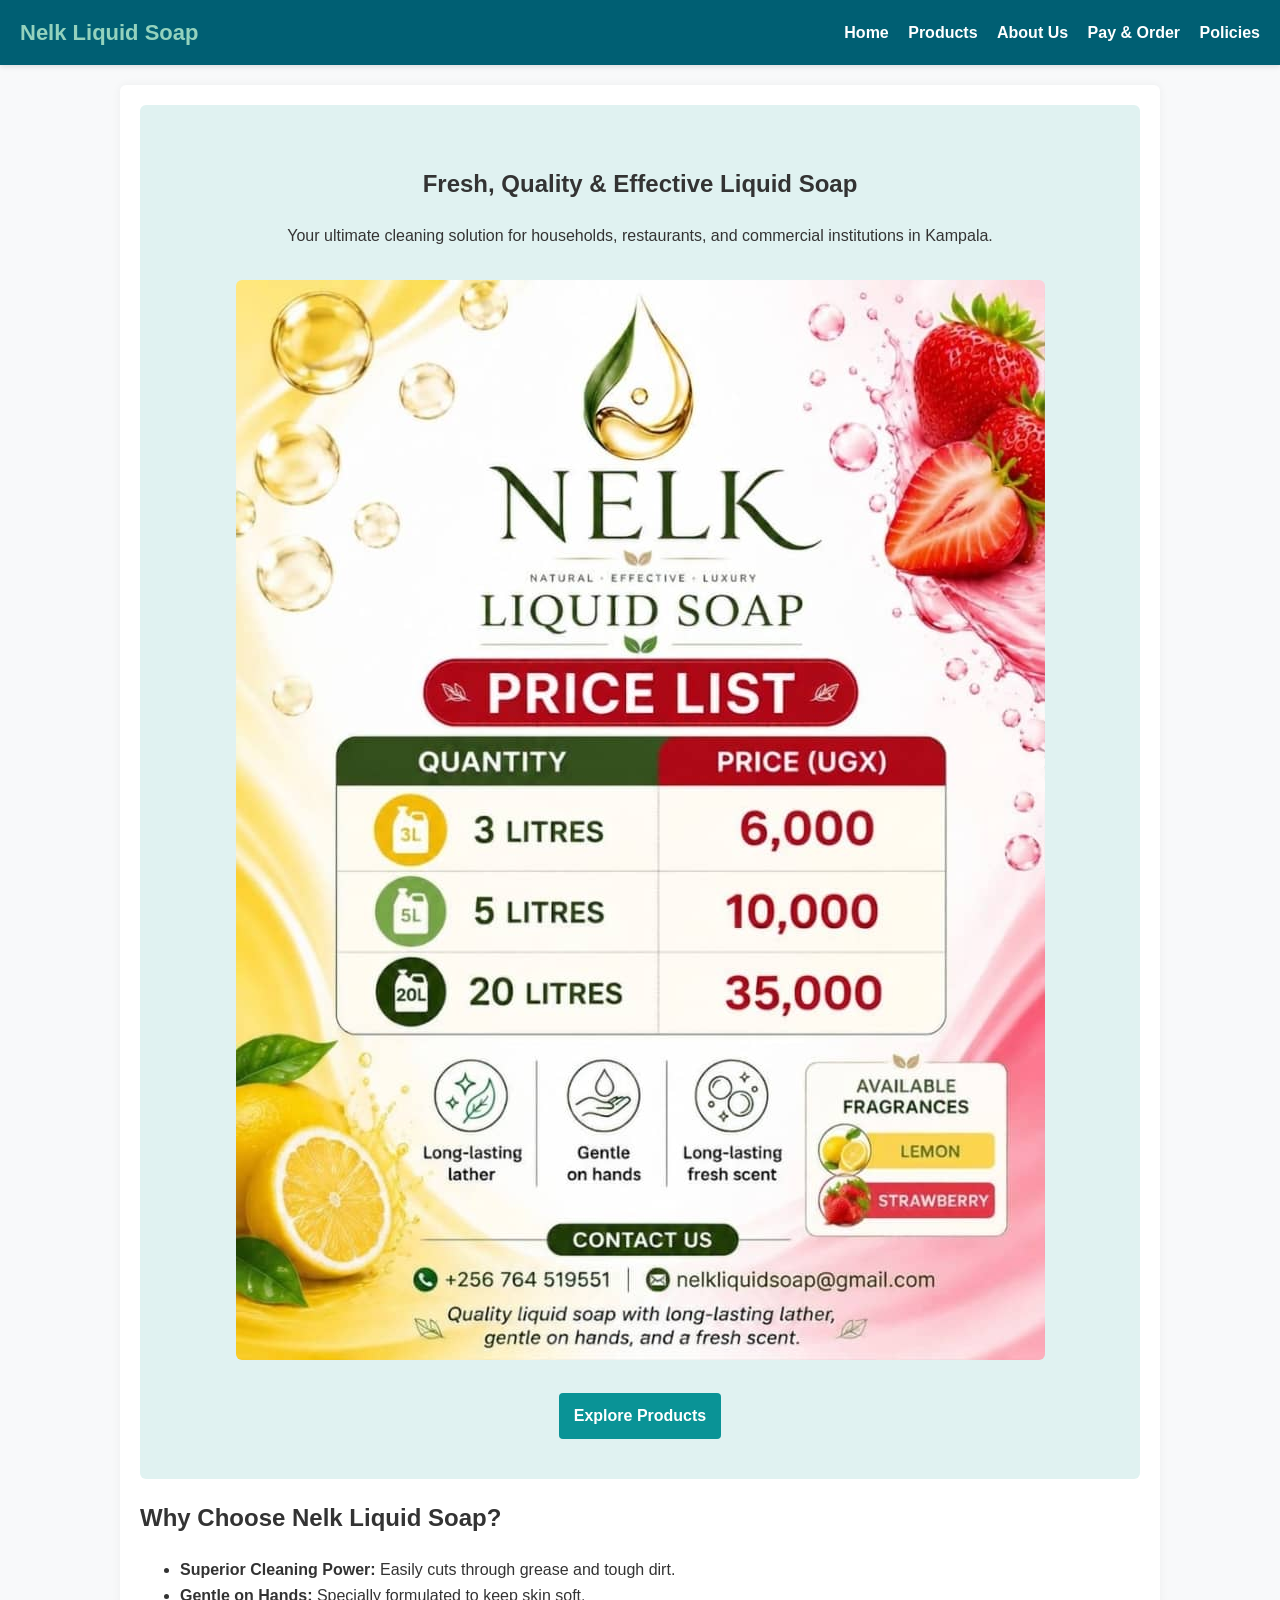
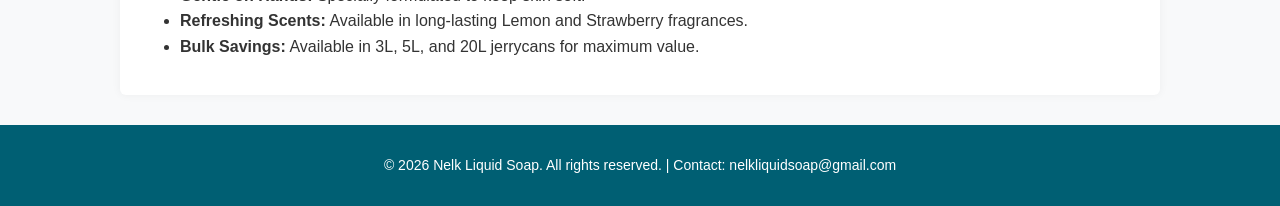
<file: index.html>
<!DOCTYPE html>
<html lang="en">
<head>
    <meta charset="UTF-8">
    <meta name="viewport" content="width=device-width, initial-scale=1.0">
    <title>Nelk Liquid Soap | Home</title>
    <link rel="stylesheet" href="style.css">
</head>
<body>

    <header>
        <div class="logo-text">Nelk Liquid Soap</div>
        <nav>
            <a href="index.html">Home</a>
            <a href="products.html">Products</a>
            <a href="about.html">About Us</a>
            <a href="pay.html">Pay & Order</a>
            <a href="policies.html">Policies</a>
        </nav>
    </header>

    <div class="container">
        <section class="hero">
            <h1>Fresh, Quality & Effective Liquid Soap</h1>
            <p>Your ultimate cleaning solution for households, restaurants, and commercial institutions in Kampala.</p>
            <img src="hero.jpg" alt="Nelk Liquid Soap Banner">
            <br><br>
            <a href="products.html" class="btn">Explore Products</a>
        </section>

        <h2>Why Choose Nelk Liquid Soap?</h2>
        <ul>
            <li><strong>Superior Cleaning Power:</strong> Easily cuts through grease and tough dirt.</li>
            <li><strong>Gentle on Hands:</strong> Specially formulated to keep skin soft.</li>
            <li><strong>Refreshing Scents:</strong> Available in long-lasting Lemon and Strawberry fragrances.</li>
            <li><strong>Bulk Savings:</strong> Available in 3L, 5L, and 20L jerrycans for maximum value.</li>
        </ul>
    </div>

    <footer>
        <p>&copy; 2026 Nelk Liquid Soap. All rights reserved. | Contact: nelkliquidsoap@gmail.com</p>
    </footer>

</body>
</html>
</file>
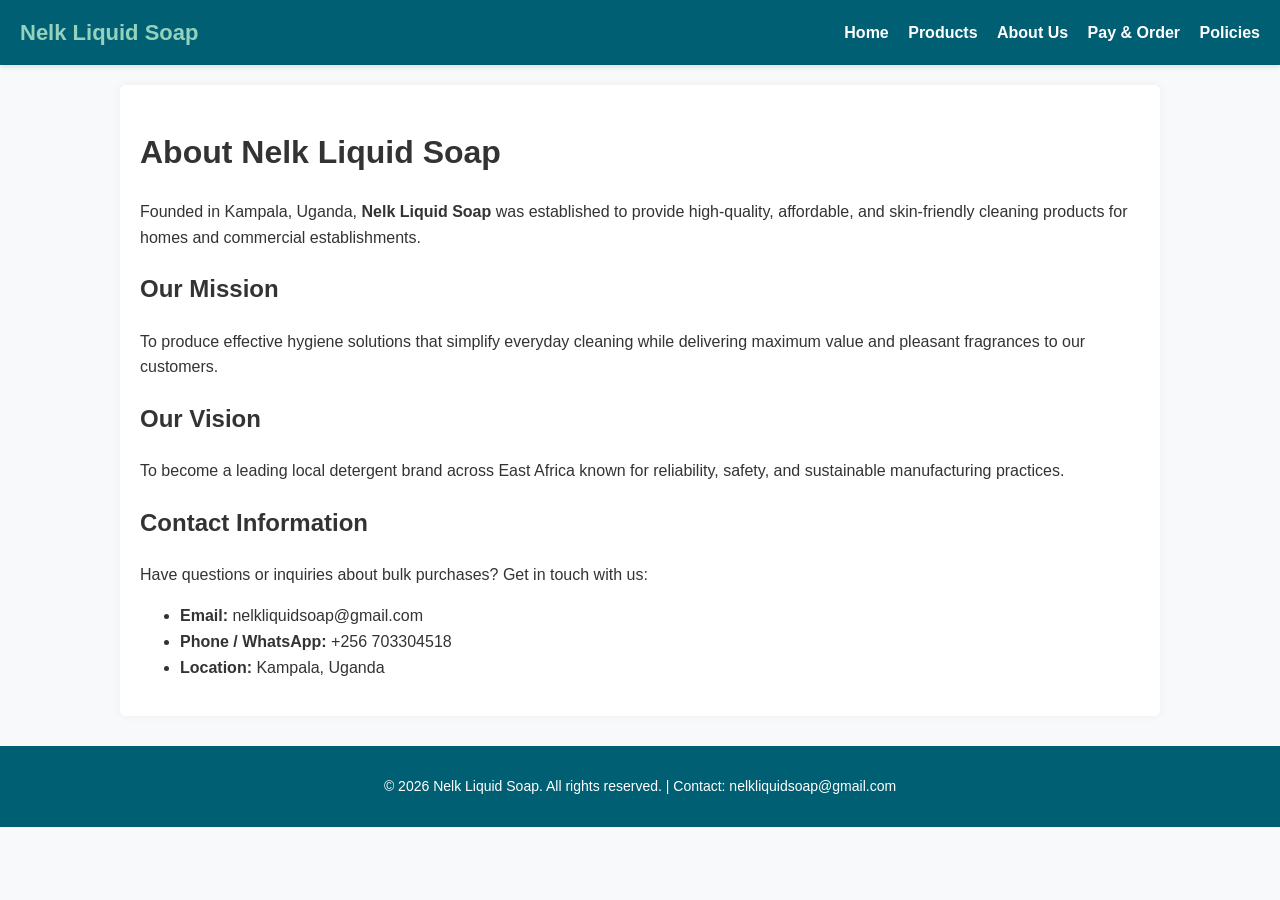
<file: about.html>
<!DOCTYPE html>
<html lang="en">
<head>
    <meta charset="UTF-8">
    <meta name="viewport" content="width=device-width, initial-scale=1.0">
    <title>Nelk Liquid Soap | About Us</title>
    <link rel="stylesheet" href="style.css">
</head>
<body>

    <header>
        <div class="logo-text">Nelk Liquid Soap</div>
        <nav>
            <a href="index.html">Home</a>
            <a href="products.html">Products</a>
            <a href="about.html">About Us</a>
            <a href="pay.html">Pay & Order</a>
            <a href="policies.html">Policies</a>
        </nav>
    </header>

    <div class="container">
        <h1>About Nelk Liquid Soap</h1>
        <p>Founded in Kampala, Uganda, <strong>Nelk Liquid Soap</strong> was established to provide high-quality, affordable, and skin-friendly cleaning products for homes and commercial establishments.</p>

        <h2>Our Mission</h2>
        <p>To produce effective hygiene solutions that simplify everyday cleaning while delivering maximum value and pleasant fragrances to our customers.</p>

        <h2>Our Vision</h2>
        <p>To become a leading local detergent brand across East Africa known for reliability, safety, and sustainable manufacturing practices.</p>

        <h2>Contact Information</h2>
        <p>Have questions or inquiries about bulk purchases? Get in touch with us:</p>
        <ul>
            <li><strong>Email:</strong> nelkliquidsoap@gmail.com</li>
            <li><strong>Phone / WhatsApp:</strong> +256 703304518</li>
            <li><strong>Location:</strong> Kampala, Uganda</li>
        </ul>
    </div>

    <footer>
        <p>&copy; 2026 Nelk Liquid Soap. All rights reserved. | Contact: nelkliquidsoap@gmail.com</p>
    </footer>

</body>
</html>
</file>
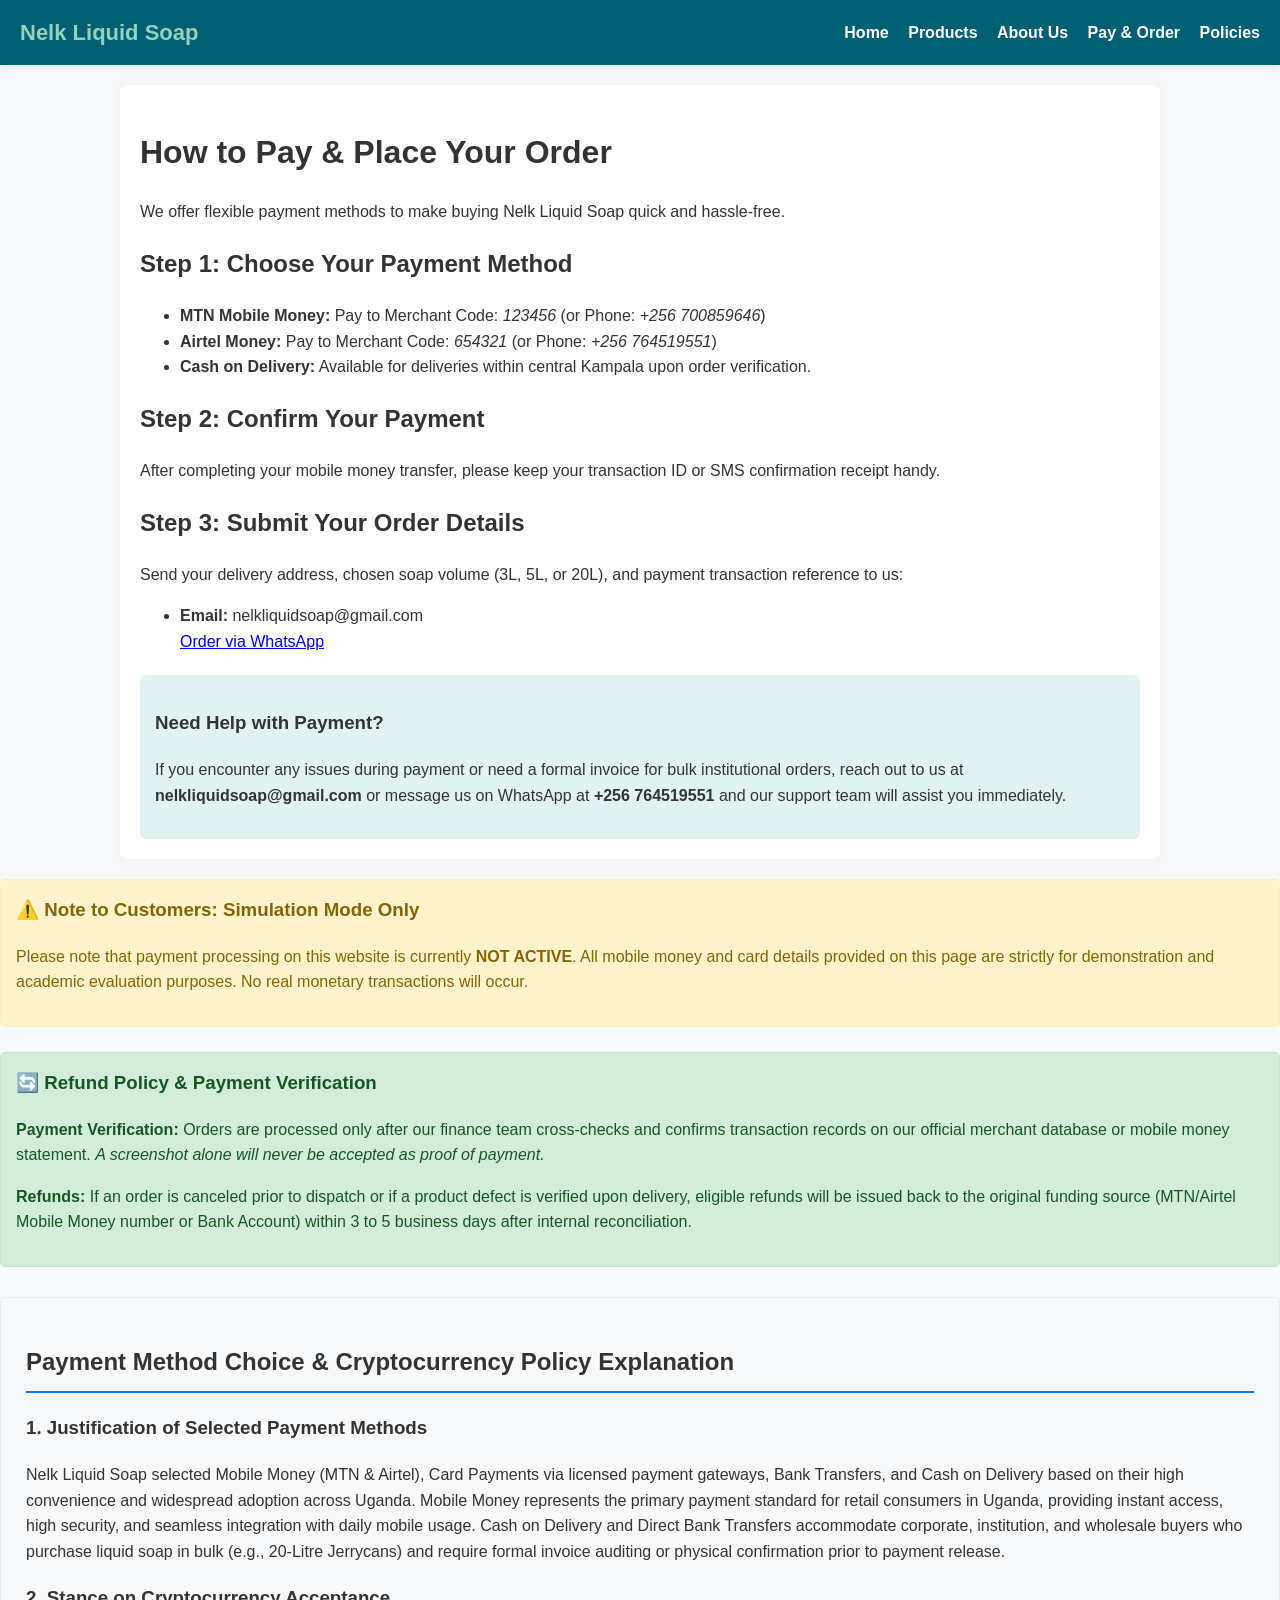
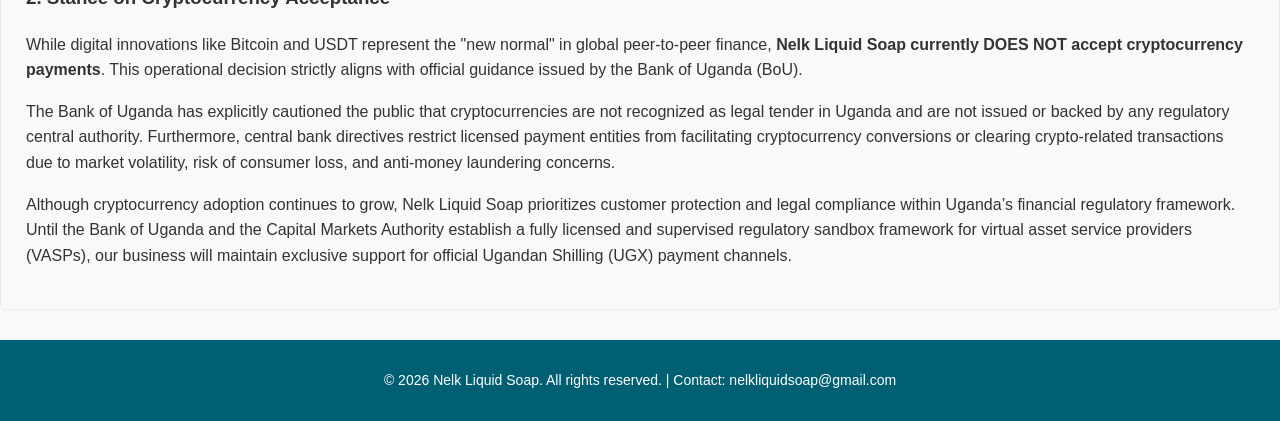
<file: pay.html>
<!DOCTYPE html>
<html lang="en">
<head>
    <meta charset="UTF-8">
    <meta name="viewport" content="width=device-width, initial-scale=1.0">
    <title>Nelk Liquid Soap | How to Pay</title>
    <link rel="stylesheet" href="style.css">
</head>
<body>

    <header>
        <div class="logo-text">Nelk Liquid Soap</div>
        <nav>
            <a href="index.html">Home</a>
            <a href="products.html">Products</a>
            <a href="about.html">About Us</a>
            <a href="pay.html">Pay & Order</a>
            <a href="policies.html">Policies</a>
        </nav>
    </header>

    <div class="container">
        <h1>How to Pay & Place Your Order</h1>
        <p>We offer flexible payment methods to make buying Nelk Liquid Soap quick and hassle-free.</p>

        <h2>Step 1: Choose Your Payment Method</h2>
        <ul>
            <li><strong>MTN Mobile Money:</strong> Pay to Merchant Code: <em>123456</em> (or Phone: <em>+256 700859646</em>)</li>
            <li><strong>Airtel Money:</strong> Pay to Merchant Code: <em>654321</em> (or Phone: <em>+256 764519551</em>)</li>
            <li><strong>Cash on Delivery:</strong> Available for deliveries within central Kampala upon order verification.</li>
        </ul>

        <h2>Step 2: Confirm Your Payment</h2>
        <p>After completing your mobile money transfer, please keep your transaction ID or SMS confirmation receipt handy.</p>

        <h2>Step 3: Submit Your Order Details</h2>
        <p>Send your delivery address, chosen soap volume (3L, 5L, or 20L), and payment transaction reference to us:</p>
        
        <ul>
            <li><strong>Email:</strong> nelkliquidsoap@gmail.com</li>
            <a href="https://wa.me/256703304518?text=Hello%20Nelk%20Liquid%20Soap,%20I%20would%20like%20to%20place%20an%20order." target="_blank">
  Order via WhatsApp
</a>
        </ul>

        <div style="background-color: #e0f2f1; padding: 15px; border-radius: 6px; margin-top: 20px;">
            <h3>Need Help with Payment?</h3>
            <p>If you encounter any issues during payment or need a formal invoice for bulk institutional orders, reach out to us at <strong>nelkliquidsoap@gmail.com</strong> or message us on WhatsApp at <strong>+256 764519551</strong> and our support team will assist you immediately.</p>
        </div>
    </div>
<!-- 1. NOTICE: INACTIVE PAYMENTS -->
<div style="background-color: #fff3cd; color: #856404; border: 1px solid #ffeeba; padding: 15px; margin-bottom: 25px; border-radius: 5px;">
    <h3 style="margin-top: 0;">⚠️ Note to Customers: Simulation Mode Only</h3>
    <p>Please note that payment processing on this website is currently <strong>NOT ACTIVE</strong>. All mobile money and card details provided on this page are strictly for demonstration and academic evaluation purposes. No real monetary transactions will occur.</p>
</div>

<!-- 2. REFUND POLICY NOTE -->
<div style="background-color: #d4edda; color: #155724; border: 1px solid #c3e6cb; padding: 15px; margin-bottom: 25px; border-radius: 5px;">
    <h3 style="margin-top: 0;">🔄 Refund Policy & Payment Verification</h3>
    <p><strong>Payment Verification:</strong> Orders are processed only after our finance team cross-checks and confirms transaction records on our official merchant database or mobile money statement. <em>A screenshot alone will never be accepted as proof of payment.</em></p>
    <p><strong>Refunds:</strong> If an order is canceled prior to dispatch or if a product defect is verified upon delivery, eligible refunds will be issued back to the original funding source (MTN/Airtel Mobile Money number or Bank Account) within 3 to 5 business days after internal reconciliation.</p>
</div>

<!-- 3. HALF-PAGE EXPLANATION OF PAYMENT METHODS & CRYPTOCURRENCY STANCE -->
<section style="background-color: #f8f9fa; border: 1px solid #e9ecef; padding: 25px; margin-top: 30px; border-radius: 5px; line-height: 1.6;">
    <h2 style="color: #333; border-bottom: 2px solid #007bff; padding-bottom: 10px;">Payment Method Choice & Cryptocurrency Policy Explanation</h2>

    <h3>1. Justification of Selected Payment Methods</h3>
    <p>Nelk Liquid Soap selected Mobile Money (MTN & Airtel), Card Payments via licensed payment gateways, Bank Transfers, and Cash on Delivery based on their high convenience and widespread adoption across Uganda. Mobile Money represents the primary payment standard for retail consumers in Uganda, providing instant access, high security, and seamless integration with daily mobile usage. Cash on Delivery and Direct Bank Transfers accommodate corporate, institution, and wholesale buyers who purchase liquid soap in bulk (e.g., 20-Litre Jerrycans) and require formal invoice auditing or physical confirmation prior to payment release.</p>

    <h3>2. Stance on Cryptocurrency Acceptance</h3>
    <p>While digital innovations like Bitcoin and USDT represent the "new normal" in global peer-to-peer finance, <strong>Nelk Liquid Soap currently DOES NOT accept cryptocurrency payments</strong>. This operational decision strictly aligns with official guidance issued by the Bank of Uganda (BoU).</p>
    
    <p>The Bank of Uganda has explicitly cautioned the public that cryptocurrencies are not recognized as legal tender in Uganda and are not issued or backed by any regulatory central authority. Furthermore, central bank directives restrict licensed payment entities from facilitating cryptocurrency conversions or clearing crypto-related transactions due to market volatility, risk of consumer loss, and anti-money laundering concerns.</p>

    <p>Although cryptocurrency adoption continues to grow, Nelk Liquid Soap prioritizes customer protection and legal compliance within Uganda’s financial regulatory framework. Until the Bank of Uganda and the Capital Markets Authority establish a fully licensed and supervised regulatory sandbox framework for virtual asset service providers (VASPs), our business will maintain exclusive support for official Ugandan Shilling (UGX) payment channels.</p>
</section>
 <footer>
        <p>&copy; 2026 Nelk Liquid Soap. All rights reserved. | Contact: nelkliquidsoap@gmail.com</p>
    </footer>

</body>
</html>
</file>
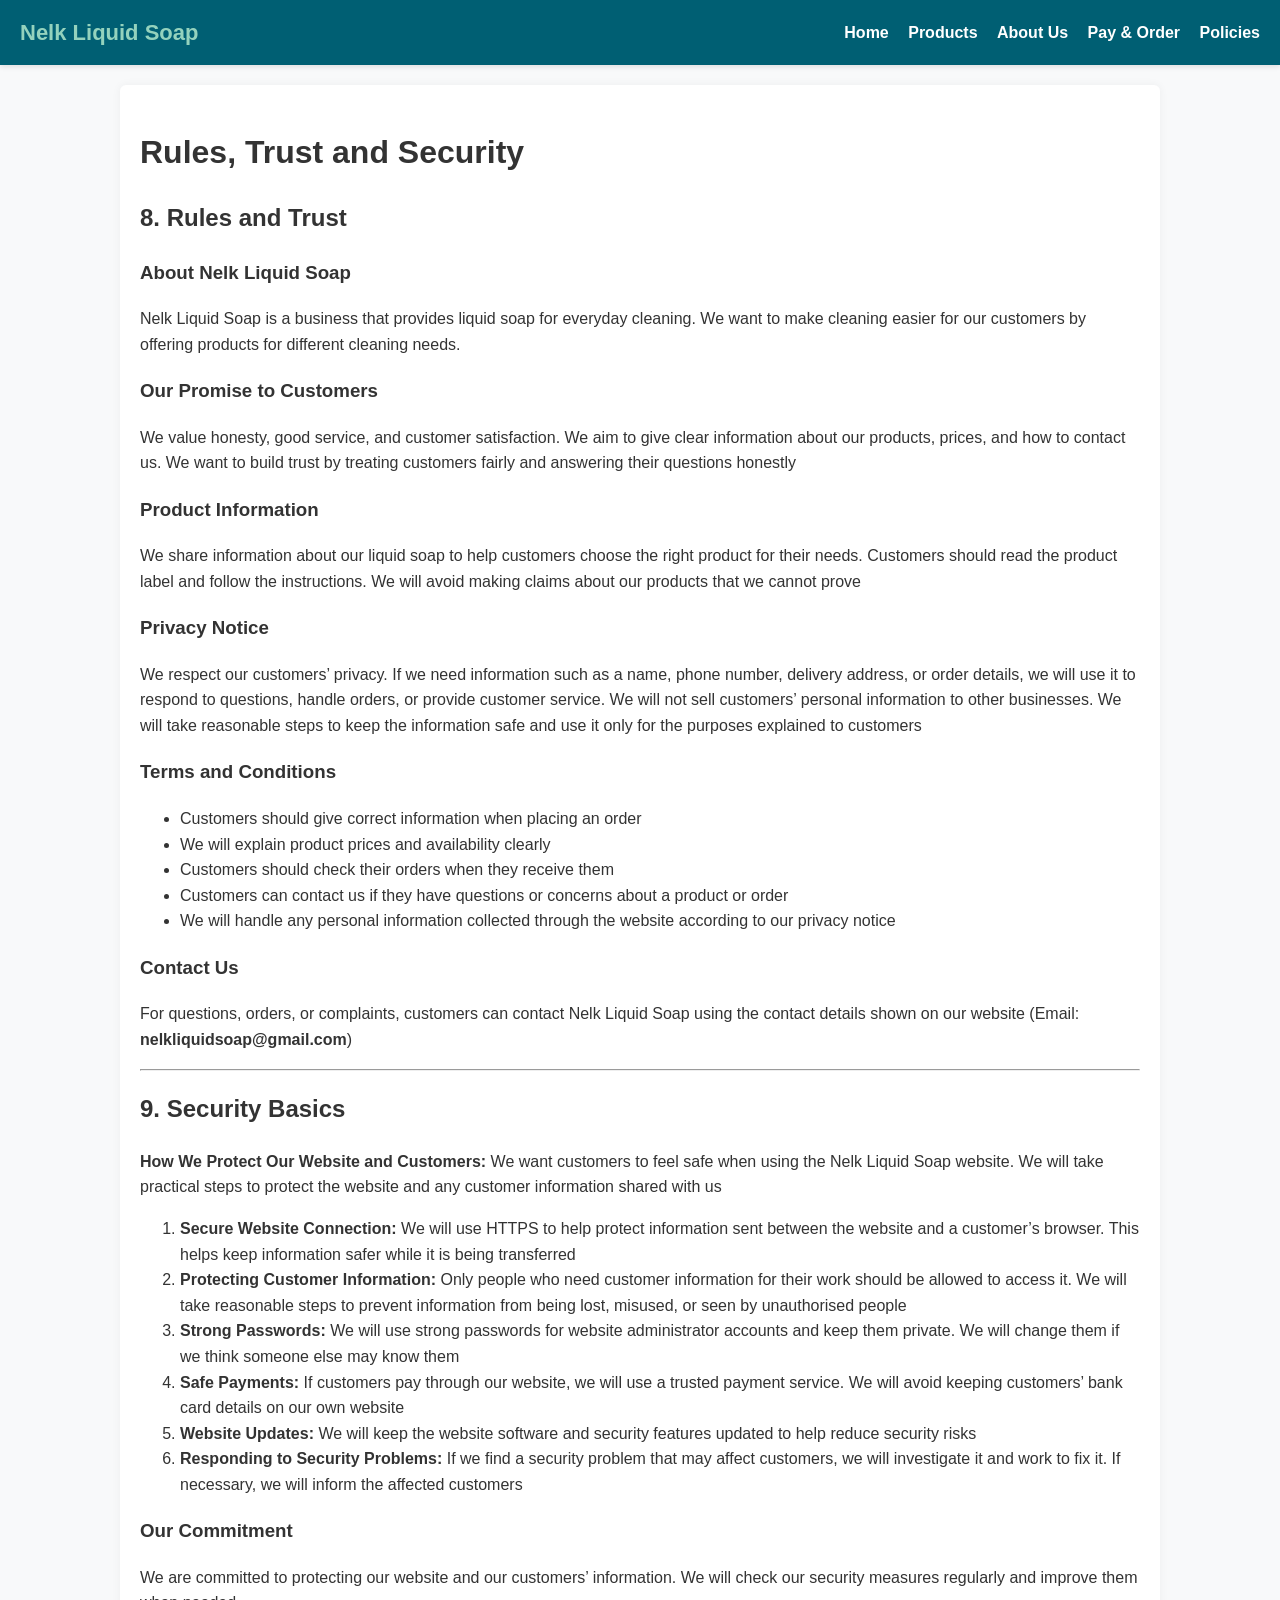
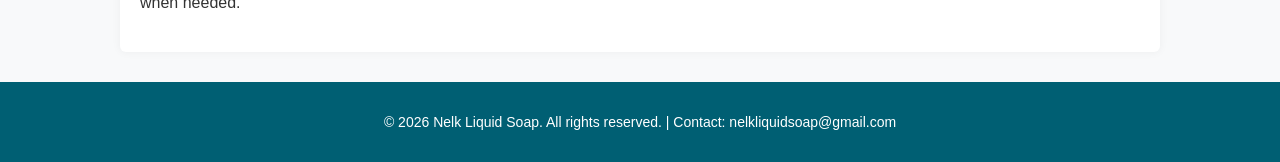
<file: policies.html>
<!DOCTYPE html>
<html lang="en">
<head>
    <meta charset="UTF-8">
    <meta name="viewport" content="width=device-width, initial-scale=1.0">
    <title>Nelk Liquid Soap | Rules, Trust & Security</title>
    <link rel="stylesheet" href="style.css">
</head>
<body>

    <header>
        <div class="logo-text">Nelk Liquid Soap</div>
        <nav>
            <a href="index.html">Home</a>
            <a href="products.html">Products</a>
            <a href="about.html">About Us</a>
            <a href="pay.html">Pay & Order</a>
            <a href="policies.html">Policies</a>
        </nav>
    </header>

    <div class="container">
        <h1>Rules, Trust and Security</h1>

        <h2>8. Rules and Trust</h2>
        
        <h3>About Nelk Liquid Soap</h3>
        <p>Nelk Liquid Soap is a business that provides liquid soap for everyday cleaning. We want to make cleaning easier for our customers by offering products for different cleaning needs.</p>

        <h3>Our Promise to Customers</h3>
        <p>We value honesty, good service, and customer satisfaction. We aim to give clear information about our products, prices, and how to contact us. We want to build trust by treating customers fairly and answering their questions honestly</p>

        <h3>Product Information</h3>
        <p>We share information about our liquid soap to help customers choose the right product for their needs. Customers should read the product label and follow the instructions. We will avoid making claims about our products that we cannot prove</p>

        <h3>Privacy Notice</h3>
        <p>We respect our customers’ privacy. If we need information such as a name, phone number, delivery address, or order details, we will use it to respond to questions, handle orders, or provide customer service. We will not sell customers’ personal information to other businesses. We will take reasonable steps to keep the information safe and use it only for the purposes explained to customers</p>

        <h3>Terms and Conditions</h3>
        <ul>
            <li>Customers should give correct information when placing an order</li>
            <li>We will explain product prices and availability clearly</li>
            <li>Customers should check their orders when they receive them</li>
            <li>Customers can contact us if they have questions or concerns about a product or order</li>
            <li>We will handle any personal information collected through the website according to our privacy notice</li>
        </ul>

        <h3>Contact Us</h3>
        <p>For questions, orders, or complaints, customers can contact Nelk Liquid Soap using the contact details shown on our website (Email: <strong>nelkliquidsoap@gmail.com</strong>)</p>

        <hr>

        <h2>9. Security Basics</h2>
        <p><strong>How We Protect Our Website and Customers:</strong> We want customers to feel safe when using the Nelk Liquid Soap website. We will take practical steps to protect the website and any customer information shared with us</p>

        <ol>
            <li><strong>Secure Website Connection:</strong> We will use HTTPS to help protect information sent between the website and a customer’s browser. This helps keep information safer while it is being transferred</li>
            <li><strong>Protecting Customer Information:</strong> Only people who need customer information for their work should be allowed to access it. We will take reasonable steps to prevent information from being lost, misused, or seen by unauthorised people</li>
            <li><strong>Strong Passwords:</strong> We will use strong passwords for website administrator accounts and keep them private. We will change them if we think someone else may know them</li>
            <li><strong>Safe Payments:</strong> If customers pay through our website, we will use a trusted payment service. We will avoid keeping customers’ bank card details on our own website</li>
            <li><strong>Website Updates:</strong> We will keep the website software and security features updated to help reduce security risks</li>
            <li><strong>Responding to Security Problems:</strong> If we find a security problem that may affect customers, we will investigate it and work to fix it. If necessary, we will inform the affected customers</li>
        </ol>

        <h3>Our Commitment</h3>
        <p>We are committed to protecting our website and our customers’ information. We will check our security measures regularly and improve them when needed.</p>
    </div>

    <footer>
        <p>&copy; 2026 Nelk Liquid Soap. All rights reserved. | Contact: nelkliquidsoap@gmail.com</p>
    </footer>

</body>
</html>
</file>
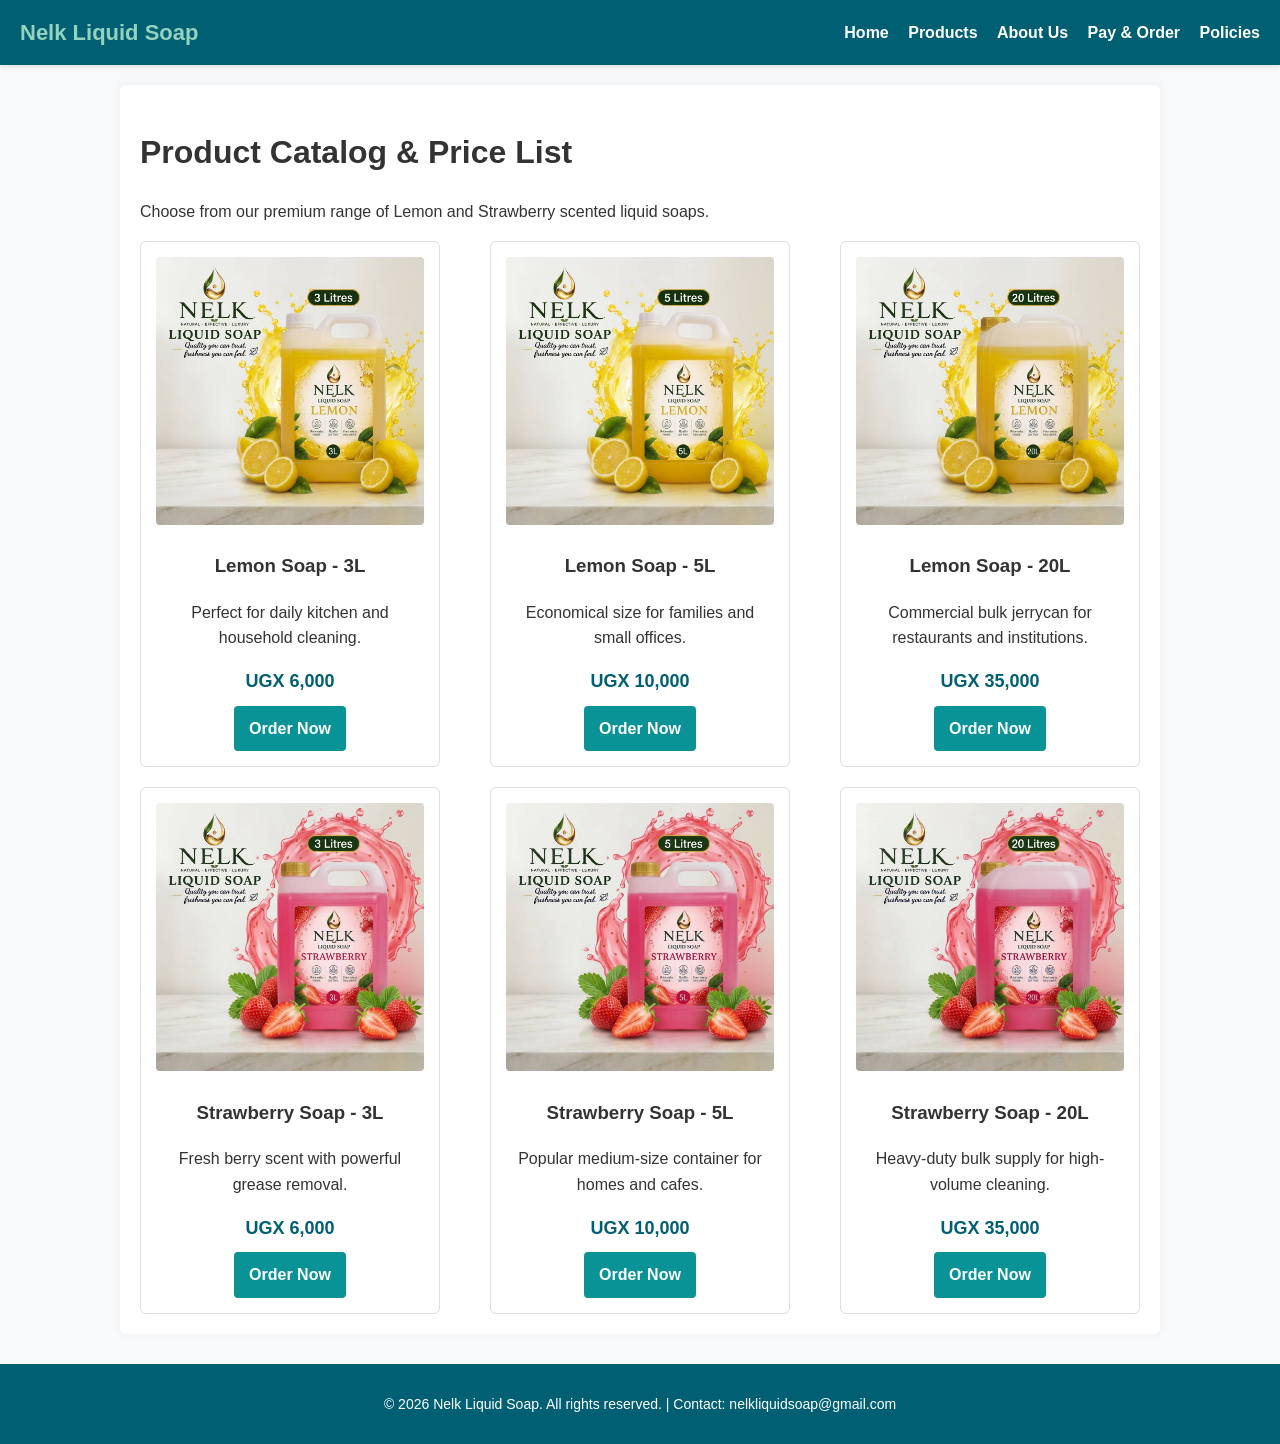
<file: products.html>
<!DOCTYPE html>
<html lang="en">
<head>
    <meta charset="UTF-8">
    <meta name="viewport" content="width=device-width, initial-scale=1.0">
    <title>Nelk Liquid Soap | Products</title>
    <link rel="stylesheet" href="style.css">
</head>
<body>

    <header>
        <div class="logo-text">Nelk Liquid Soap</div>
        <nav>
            <a href="index.html">Home</a>
            <a href="products.html">Products</a>
            <a href="about.html">About Us</a>
            <a href="pay.html">Pay & Order</a>
            <a href="policies.html">Policies</a>
        </nav>
    </header>

    <div class="container">
        <h1>Product Catalog & Price List</h1>
        <p>Choose from our premium range of Lemon and Strawberry scented liquid soaps.</p>

        <div class="product-grid">
            <!-- Product 1 -->
            <div class="product-card">
                <img src="product1.jpg" alt="Lemon Liquid Soap 3L">
                <h3>Lemon Soap - 3L</h3>
                <p>Perfect for daily kitchen and household cleaning.</p>
                <div class="price">UGX 6,000</div>
                <a href="pay.html" class="btn">Order Now</a>
            </div>

            <!-- Product 2 -->
            <div class="product-card">
                <img src="product2.jpg" alt="Lemon Liquid Soap 5L">
                <h3>Lemon Soap - 5L</h3>
                <p>Economical size for families and small offices.</p>
                <div class="price">UGX 10,000</div>
                <a href="pay.html" class="btn">Order Now</a>
            </div>

            <!-- Product 3 -->
            <div class="product-card">
                <img src="product3.jpg" alt="Lemon Liquid Soap 20L">
                <h3>Lemon Soap - 20L</h3>
                <p>Commercial bulk jerrycan for restaurants and institutions.</p>
                <div class="price">UGX 35,000</div>
                <a href="pay.html" class="btn">Order Now</a>
            </div>

            <!-- Product 4 -->
            <div class="product-card">
                <img src="product4.jpg" alt="Strawberry Liquid Soap 3L">
                <h3>Strawberry Soap - 3L</h3>
                <p>Fresh berry scent with powerful grease removal.</p>
                <div class="price">UGX 6,000</div>
                <a href="pay.html" class="btn">Order Now</a>
            </div>

            <!-- Product 5 -->
            <div class="product-card">
                <img src="product5.jpg" alt="Strawberry Liquid Soap 5L">
                <h3>Strawberry Soap - 5L</h3>
                <p>Popular medium-size container for homes and cafes.</p>
                <div class="price">UGX 10,000</div>
                <a href="pay.html" class="btn">Order Now</a>
            </div>

            <!-- Product 6 -->
            <div class="product-card">
                <img src="product6.jpg" alt="Strawberry Liquid Soap 20L">
                <h3>Strawberry Soap - 20L</h3>
                <p>Heavy-duty bulk supply for high-volume cleaning.</p>
                <div class="price">UGX 35,000</div>
                <a href="pay.html" class="btn">Order Now</a>
            </div>
        </div>
    </div>

    <footer>
        <p>&copy; 2026 Nelk Liquid Soap. All rights reserved. | Contact: nelkliquidsoap@gmail.com</p>
    </footer>

</body>
</html>
</file>
<file: style.css>
/* General Layout & Fonts */
body {
    font-family: Arial, Helvetica, sans-serif;
    margin: 0;
    padding: 0;
    color: #333333;
    background-color: #f8f9fa;
    line-height: 1.6;
}

/* Header & Navigation Bar */
header {
    background-color: #005f73;
    color: #ffffff;
    padding: 15px 20px;
    display: flex;
    justify-content: space-between;
    align-items: center;
    box-shadow: 0 2px 5px rgba(0,0,0,0.1);
}

.logo-text {
    font-size: 22px;
    font-weight: bold;
    color: #94d2bd;
}

nav a {
    color: #ffffff;
    text-decoration: none;
    margin-left: 15px;
    font-weight: bold;
}

nav a:hover {
    color: #94d2bd;
}

/* Container */
.container {
    width: 85%;
    max-width: 1000px;
    margin: 20px auto;
    padding: 20px;
    background: #ffffff;
    border-radius: 6px;
    box-shadow: 0 0 10px rgba(0,0,0,0.05);
}

/* Hero Section */
.hero {
    background-color: #e0f2f1;
    text-align: center;
    padding: 40px 20px;
    border-radius: 6px;
    margin-bottom: 20px;
}

.hero img {
    max-width: 100%;
    height: auto;
    border-radius: 6px;
    margin-top: 15px;
}

/* Product Grid */
.product-grid {
    display: flex;
    flex-wrap: wrap;
    gap: 20px;
    justify-content: space-between;
}

.product-card {
    border: 1px solid #dddddd;
    border-radius: 6px;
    padding: 15px;
    width: 30%;
    box-sizing: border-box;
    text-align: center;
    background-color: #ffffff;
}

.product-card img {
    width: 100%;
    height: auto;
    border-radius: 4px;
}

.price {
    color: #005f73;
    font-weight: bold;
    font-size: 18px;
    margin: 10px 0;
}

/* Buttons */
.btn {
    display: inline-block;
    background-color: #0a9396;
    color: #ffffff;
    padding: 10px 15px;
    text-decoration: none;
    border-radius: 4px;
    font-weight: bold;
}

.btn:hover {
    background-color: #005f73;
}

/* Form Styles */
.order-form input, .order-form select, .order-form textarea {
    width: 100%;
    padding: 10px;
    margin: 8px 0 15px 0;
    border: 1px solid #ccc;
    border-radius: 4px;
    box-sizing: border-box;
}

.order-form button {
    background-color: #0a9396;
    color: white;
    padding: 12px 20px;
    border: none;
    border-radius: 4px;
    cursor: pointer;
    width: 100%;
    font-size: 16px;
}

.order-form button:hover {
    background-color: #005f73;
}

/* Mobile Responsive */
@media (max-width: 768px) {
    header {
        flex-direction: column;
        text-align: center;
    }
    nav {
        margin-top: 10px;
    }
    nav a {
        display: inline-block;
        margin: 5px;
    }
    .product-card {
        width: 100%;
    }
}

/* Footer */
footer {
    background-color: #005f73;
    color: #ffffff;
    text-align: center;
    padding: 15px;
    margin-top: 30px;
    font-size: 14px;
}
</file>
